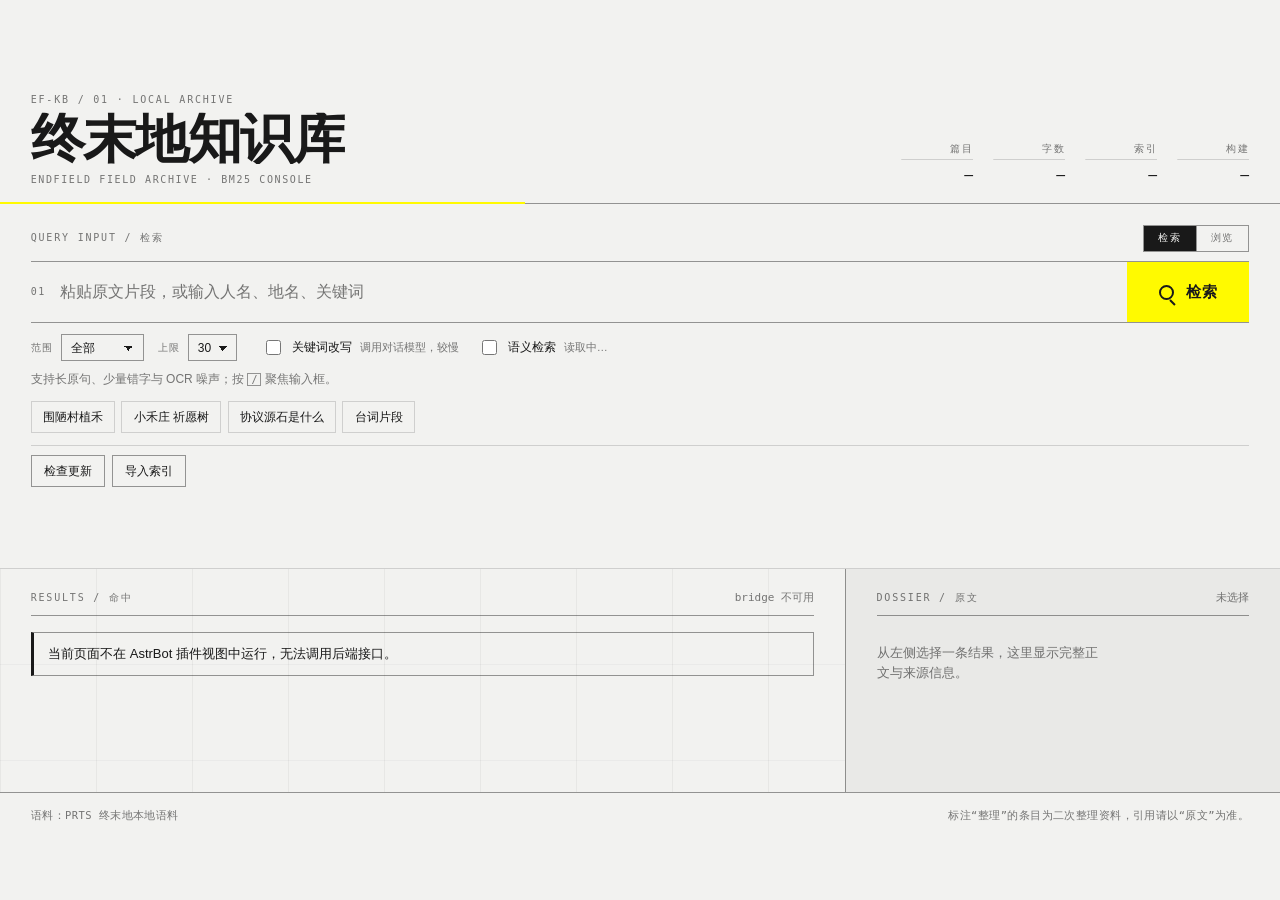
<file: views/kb-console/index.html>
<!doctype html>
<html lang="zh-CN" data-ark-theme="endfield" data-ark-depth="complex">
  <head>
    <meta charset="utf-8" />
    <meta name="viewport" content="width=device-width, initial-scale=1" />
    <title>终末地知识库</title>
    <link rel="stylesheet" href="./style.css" />
  </head>
  <body>
    <div class="ark-shell">
      <header class="ark-topbar">
        <div class="ark-brand">
          <p class="ark-code">EF-KB / 01 · LOCAL ARCHIVE</p>
          <h1 class="ark-title">终末地知识库</h1>
          <p class="ark-sub">ENDFIELD FIELD ARCHIVE · BM25 CONSOLE</p>
        </div>
        <dl class="ark-stats" id="stats" aria-label="索引统计">
          <div class="ark-stat">
            <dt>篇目</dt>
            <dd id="stat-docs">—</dd>
          </div>
          <div class="ark-stat">
            <dt>字数</dt>
            <dd id="stat-chars">—</dd>
          </div>
          <div class="ark-stat">
            <dt>索引</dt>
            <dd id="stat-size">—</dd>
          </div>
          <div class="ark-stat">
            <dt>构建</dt>
            <dd id="stat-built">—</dd>
          </div>
        </dl>
      </header>

      <section class="ark-query" aria-labelledby="query-label">
        <div class="ark-query-head">
          <p class="ark-kicker" id="query-label">QUERY INPUT / 检索</p>
          <div class="ark-mode" role="tablist" aria-label="检索或浏览">
            <button type="button" class="ark-mode-btn is-active" data-mode="search" role="tab" aria-selected="true">检索</button>
            <button type="button" class="ark-mode-btn" data-mode="browse" role="tab" aria-selected="false">浏览</button>
          </div>
        </div>
        <form class="ark-form" id="search-form" role="search">
          <label class="ark-input-wrap" for="q">
            <span class="ark-input-index" aria-hidden="true">01</span>
            <input
              id="q"
              name="q"
              type="search"
              autocomplete="off"
              spellcheck="false"
              placeholder="粘贴原文片段，或输入人名、地名、关键词"
              aria-describedby="query-hint"
            />
          </label>
          <button class="ark-submit" id="submit" type="submit">
            <span class="ark-submit-bar" aria-hidden="true"></span>
            检索
          </button>
        </form>
        <div class="ark-query-meta" id="query-meta">
          <div class="ark-filters" role="group" aria-label="检索范围与条数">
            <label class="ark-field">
              <span class="ark-field-label">范围</span>
              <select id="scope" name="scope">
                <option value="">全部</option>
                <option value="story">剧情原文</option>
                <option value="archive">中枢档案</option>
                <option value="wiki">整理资料</option>
                <option value="character">角色资料</option>
              </select>
            </label>
            <label class="ark-field">
              <span class="ark-field-label">上限</span>
              <select id="limit" name="limit">
                <option value="10">10</option>
                <option value="20">20</option>
                <option value="30" selected>30</option>
                <option value="50">50</option>
              </select>
            </label>
          </div>
          <div class="ark-toggles">
            <label class="ark-toggle">
              <input id="rewrite" type="checkbox" />
              <span>关键词改写</span>
              <span class="ark-toggle-note">调用对话模型，较慢</span>
            </label>
            <label class="ark-toggle">
              <input id="semantic" type="checkbox" />
              <span>语义检索</span>
              <span class="ark-toggle-note" id="semantic-note">读取中…</span>
            </label>
          </div>
        </div>
        <p class="ark-hint" id="query-hint">
          支持长原句、少量错字与 OCR 噪声；按 <kbd>/</kbd> 聚焦输入框。
        </p>
        <ul class="ark-examples" id="examples" aria-label="示例查询">
          <li><button type="button" data-q="围陋村植禾">围陋村植禾</button></li>
          <li><button type="button" data-q="小禾庄 祈愿树">小禾庄 祈愿树</button></li>
          <li><button type="button" data-q="协议源石是什么">协议源石是什么</button></li>
          <li><button type="button" data-q="哪儿有自己和自己道歉的">台词片段</button></li>
        </ul>
        <div class="ark-browse" id="browse-bar" hidden>
          <p class="ark-hint">按分类查看索引里已有的条目，点一条看完整正文。</p>
          <div class="ark-categories" id="categories" role="group" aria-label="资料分类"></div>
          <div class="ark-subfilters" id="subfilters" hidden></div>
        </div>
        <div class="ark-toolbar">
          <button type="button" class="ark-tool" id="check-update">检查更新</button>
          <button type="button" class="ark-tool" id="import-index">导入索引</button>
          <p class="ark-update-status" id="update-status" role="status" aria-live="polite"></p>
        </div>
      </section>

      <main class="ark-stage" id="stage">
        <section class="ark-results" aria-labelledby="results-label">
          <div class="ark-section-head">
            <p class="ark-kicker" id="results-label">RESULTS / 命中</p>
            <p class="ark-readout" id="readout" aria-live="polite">等待检索</p>
          </div>
          <div class="ark-list-wrap">
            <ol class="ark-list" id="list"></ol>
            <div class="ark-placeholder" id="placeholder">
              <p class="ark-placeholder-index" aria-hidden="true">02</p>
              <p>粘贴一段记得的原文，或输入专名与关键词。</p>
              <p class="ark-placeholder-note">
                整篇文档就是一个场景，命中后直接给出完整原文。
              </p>
            </div>
          </div>
          <nav class="ark-pager" id="pager" aria-label="结果分页" hidden>
            <button type="button" class="ark-pager-btn" id="pager-prev">上一页</button>
            <label class="ark-pager-jump">
              <input
                id="pager-input"
                class="ark-pager-input"
                type="number"
                min="1"
                step="1"
                inputmode="numeric"
                aria-label="跳转页码"
              />
              <span class="ark-pager-total" id="pager-total">/ 1</span>
            </label>
            <button type="button" class="ark-pager-btn" id="pager-next">下一页</button>
          </nav>
        </section>

        <aside class="ark-detail" id="detail" aria-labelledby="detail-label">
          <div class="ark-section-head">
            <p class="ark-kicker" id="detail-label">DOSSIER / 原文</p>
            <p class="ark-readout" id="detail-meta">未选择</p>
          </div>
          <div class="ark-detail-body" id="detail-body">
            <p class="ark-detail-empty">从左侧选择一条结果，这里显示完整正文与来源信息。</p>
          </div>
        </aside>
      </main>

      <footer class="ark-footbar">
        <p id="release">语料：PRTS 终末地本地语料</p>
        <p class="ark-foot-note">标注“整理”的条目为二次整理资料，引用请以“原文”为准。</p>
      </footer>
    </div>

    <dialog class="ark-dialog" id="import-dialog" aria-labelledby="import-title">
      <form class="ark-dialog-inner" id="import-form">
        <header class="ark-dialog-head">
          <div>
            <p class="ark-kicker">IMPORT / 导入</p>
            <h2 class="ark-dialog-title" id="import-title">导入索引</h2>
          </div>
          <button type="button" class="ark-dialog-close" id="import-close" aria-label="关闭">×</button>
        </header>

        <div class="ark-seg" role="tablist" aria-label="导入方式">
          <button type="button" role="tab" id="tab-file" data-mode="file" aria-selected="true">
            上传文件
          </button>
          <button type="button" role="tab" id="tab-url" data-mode="url" aria-selected="false">
            从链接导入
          </button>
        </div>

        <div class="ark-dialog-body">
          <div data-panel="file">
            <input id="import-file" type="file" accept=".zip,.gz,.sqlite3" />
            <p class="ark-hint">支持 .zip / .gz / .sqlite3，单文件不超过 100 MB。</p>
          </div>
          <div data-panel="url" hidden>
            <input
              id="import-url"
              type="url"
              inputmode="url"
              placeholder="https://github.com/.../endfield_kb-latest.sqlite3.zip"
            />
            <p class="ark-hint">支持 GitHub Release、ModelScope 直链（仅公网 https）；.zip / .gz / .sqlite3。</p>
          </div>
          <p class="ark-dialog-status" id="import-status" role="status"></p>
          <div class="ark-import-track" id="import-track" data-state="idle" aria-hidden="true">
            <span class="ark-import-fill"></span>
            <span class="ark-import-scan"></span>
          </div>
        </div>

        <footer class="ark-dialog-foot">
          <button type="button" class="ark-tool" id="import-cancel">取消</button>
          <button type="submit" class="ark-tool" data-tone="primary" id="import-submit">开始导入</button>
        </footer>
      </form>
    </dialog>

    <script type="module" src="./app.js"></script>
  </body>
</html>
</file>
<file: views/kb-console/style.css>
/* 终末地 · 本地知识库控制台
   family: endfield / depth: complex
   纸白 + 炭黑 + 信号黄；1px 规则线、切角、超大编号。 */

:root,
[data-ark-theme="endfield"] {
  --ark-ink: #191919;
  --ark-paper: #f2f2f0;
  --ark-signal: #fffa00;
  --ark-state: #00ffa2;
  --ark-rule: color-mix(in srgb, var(--ark-ink) 16%, transparent);
  --ark-rule-strong: color-mix(in srgb, var(--ark-ink) 44%, transparent);
  --ark-muted: color-mix(in srgb, var(--ark-ink) 58%, transparent);
  --ark-surface: color-mix(in srgb, var(--ark-ink) 4%, var(--ark-paper));
  --ark-surface-deep: color-mix(in srgb, var(--ark-ink) 8%, var(--ark-paper));
  --ark-grid-major: color-mix(in srgb, var(--ark-ink) 5%, transparent);
  --ark-grid-minor: color-mix(in srgb, var(--ark-ink) 3.5%, transparent);
  --ark-font-cjk: "Noto Sans SC", "Source Han Sans SC", "PingFang SC", sans-serif;
  --ark-font-display: "Arial Narrow", "Roboto Condensed", "DIN Condensed",
    var(--ark-font-cjk);
  --ark-font-mono: "IBM Plex Mono", "SFMono-Regular", Consolas, monospace;
  --ark-gutter: clamp(1rem, 2.4vw, 2.5rem);
  --ark-detail-w: clamp(320px, 34vw, 460px);
  --ark-ease: cubic-bezier(0.22, 0.8, 0.2, 1);
  --ark-ease-out: cubic-bezier(0.16, 1, 0.3, 1);
}

[data-theme="dark"] {
  --ark-ink: #f2f2f0;
  --ark-paper: #141414;
  --ark-rule: color-mix(in srgb, var(--ark-ink) 20%, transparent);
  --ark-rule-strong: color-mix(in srgb, var(--ark-ink) 48%, transparent);
  --ark-muted: color-mix(in srgb, var(--ark-ink) 62%, transparent);
  --ark-surface: color-mix(in srgb, var(--ark-ink) 7%, var(--ark-paper));
  --ark-surface-deep: color-mix(in srgb, var(--ark-ink) 13%, var(--ark-paper));
  --ark-grid-major: color-mix(in srgb, var(--ark-ink) 1.6%, transparent);
  --ark-grid-minor: color-mix(in srgb, var(--ark-ink) 1%, transparent);
}

* {
  box-sizing: border-box;
}

html,
body {
  margin: 0;
  min-block-size: 100%;
}

body {
  background: var(--ark-paper);
  color: var(--ark-ink);
  font-family: var(--ark-font-cjk);
  font-size: 15px;
  line-height: 1.55;
  -webkit-font-smoothing: antialiased;
}

.ark-shell {
  min-block-size: 100svh;
  display: grid;
  grid-template-columns: minmax(0, 1fr) var(--ark-detail-w);
  grid-template-rows: auto auto auto auto;
  background: var(--ark-paper);
}

/* ---------------------------------------------------------------- 顶部 */

.ark-topbar {
  grid-column: 1 / -1;
  display: flex;
  align-items: flex-end;
  justify-content: space-between;
  gap: 2rem;
  padding: clamp(1rem, 2.2vw, 2.4rem) var(--ark-gutter)
    clamp(0.8rem, 1.2vw, 1.2rem);
  border-block-end: 1px solid var(--ark-rule-strong);
  position: relative;
}

.ark-topbar::after {
  content: "";
  position: absolute;
  inset-inline: 0;
  inset-block-end: -1px;
  block-size: 2px;
  inline-size: 0;
  background: var(--ark-signal);
  animation: ark-wipe 900ms var(--ark-ease) 120ms forwards;
}

@keyframes ark-wipe {
  to {
    inline-size: 41%;
  }
}

.ark-code,
.ark-kicker {
  margin: 0;
  font-family: var(--ark-font-mono);
  font-size: 10px;
  letter-spacing: 0.18em;
  text-transform: uppercase;
  color: var(--ark-muted);
}

[hidden] {
  display: none !important;
}

.ark-query-head {
  display: flex;
  align-items: center;
  justify-content: space-between;
  gap: 1rem;
}

.ark-mode {
  display: inline-flex;
  border: 1px solid var(--ark-rule-strong);
}

.ark-mode-btn {
  appearance: none;
  border: 0;
  background: transparent;
  color: var(--ark-muted);
  font: 500 10px/1 var(--ark-font-mono);
  letter-spacing: 0.14em;
  text-transform: uppercase;
  padding: 0.48rem 0.9rem;
  cursor: pointer;
  transition: background-color 160ms var(--ark-ease), color 160ms var(--ark-ease);
}

.ark-mode-btn + .ark-mode-btn {
  border-inline-start: 1px solid var(--ark-rule-strong);
}

.ark-mode-btn:hover {
  color: var(--ark-ink);
}

.ark-mode-btn.is-active {
  background: var(--ark-ink);
  color: var(--ark-paper);
}

.ark-browse {
  margin-block-start: 0.7rem;
}

.ark-categories {
  display: flex;
  flex-wrap: wrap;
  gap: 0.5rem;
  margin-block-start: 0.55rem;
}

.ark-category {
  appearance: none;
  border: 1px solid var(--ark-rule-strong);
  background: transparent;
  color: var(--ark-ink);
  font: 500 12px/1 var(--ark-font-cjk);
  padding: 0.45rem 0.7rem;
  cursor: pointer;
  transition: background-color 160ms var(--ark-ease), border-color 160ms var(--ark-ease);
}

.ark-category:hover {
  border-color: var(--ark-ink);
}

.ark-category.is-active {
  background: var(--ark-signal);
  border-color: var(--ark-signal);
}

.ark-category:focus-visible,
.ark-mode-btn:focus-visible {
  outline: 2px solid var(--ark-signal);
  outline-offset: 2px;
}

.ark-subfilters {
  display: flex;
  align-items: center;
  flex-wrap: wrap;
  gap: 0.65rem 1.4rem;
  margin-block-start: 0.75rem;
  padding-block-start: 0.7rem;
  border-block-start: 1px dashed var(--ark-rule);
}

.ark-filter-group {
  display: flex;
  align-items: center;
  flex-wrap: wrap;
  gap: 0.45rem;
}

.ark-filter-label {
  font-family: var(--ark-font-mono);
  font-size: 10px;
  letter-spacing: 0.14em;
  text-transform: uppercase;
  color: var(--ark-muted);
}

.ark-filter-input,
.ark-filter-select {
  border: 1px solid var(--ark-rule-strong);
  background: var(--ark-paper);
  color: var(--ark-ink);
  font: 500 12px/1 var(--ark-font-cjk);
  padding: 0.45rem 0.6rem;
  min-inline-size: 9rem;
}

.ark-filter-input:focus-visible,
.ark-filter-select:focus-visible {
  outline: 2px solid var(--ark-signal);
  outline-offset: 2px;
}

.ark-title {
  margin: 0.35rem 0 0;
  font-family: var(--ark-font-cjk);
  font-size: clamp(2rem, 4.4vw, 3.4rem);
  font-weight: 700;
  letter-spacing: -0.03em;
  line-height: 0.94;
}

.ark-sub {
  margin: 0.5rem 0 0;
  font-family: var(--ark-font-mono);
  font-size: 10px;
  letter-spacing: 0.16em;
  text-transform: uppercase;
  color: var(--ark-muted);
}

.ark-stats {
  display: grid;
  grid-template-columns: repeat(4, minmax(4.5rem, auto));
  gap: 1.25rem;
  margin: 0;
  padding: 0;
  text-align: end;
}

.ark-stat dt {
  font-family: var(--ark-font-mono);
  font-size: 10px;
  letter-spacing: 0.16em;
  text-transform: uppercase;
  color: var(--ark-muted);
}

.ark-stat dd {
  margin: 0.15rem 0 0;
  font-family: var(--ark-font-mono);
  font-size: 15px;
  font-variant-numeric: tabular-nums;
  border-block-start: 1px solid var(--ark-rule);
  padding-block-start: 0.25rem;
}

/* ---------------------------------------------------------------- 查询 */

.ark-query {
  grid-column: 1 / -1;
  padding: clamp(1rem, 1.8vw, 1.3rem) var(--ark-gutter)
    clamp(0.85rem, 1.4vw, 1.1rem);
  border-block-end: 1px solid var(--ark-rule);
}

.ark-form {
  display: flex;
  gap: 0;
  margin-block-start: 0.6rem;
  border-block: 1px solid var(--ark-rule-strong);
}

.ark-input-wrap {
  flex: 1 1 auto;
  display: flex;
  align-items: center;
  gap: 0.9rem;
  min-inline-size: 0;
  padding: 0.35rem 0;
}

.ark-input-index {
  font-family: var(--ark-font-mono);
  font-size: 10px;
  letter-spacing: 0.14em;
  color: var(--ark-muted);
}

#q {
  flex: 1 1 auto;
  min-inline-size: 0;
  border: 0;
  background: transparent;
  color: inherit;
  font: 500 1rem/1.3 var(--ark-font-cjk);
  padding: 0.85rem 0;
}

#q::placeholder {
  color: var(--ark-muted);
}

#q:focus {
  outline: none;
}

#q::-webkit-search-cancel-button {
  filter: grayscale(1);
}

.ark-submit {
  position: relative;
  display: inline-flex;
  align-items: center;
  min-block-size: 46px;
  padding: 0.5rem 2rem;
  border: 0;
  background: var(--ark-signal);
  color: #191919;
  font: 700 0.95rem/1 var(--ark-font-cjk);
  letter-spacing: 0.04em;
  cursor: pointer;
  transition: transform 180ms var(--ark-ease), filter 180ms var(--ark-ease);
}

.ark-submit-bar {
  position: relative;
  inline-size: 15px;
  block-size: 15px;
  margin-inline-end: 0.75rem;
  border: 2px solid currentColor;
  border-radius: 50%;
  background: transparent;
  flex: none;
}

.ark-submit-bar::after {
  content: "";
  position: absolute;
  inset-inline-end: -5px;
  inset-block-end: -3px;
  inline-size: 7px;
  block-size: 2px;
  background: currentColor;
  transform: rotate(45deg);
  transform-origin: left center;
}

.ark-submit:hover {
  filter: brightness(0.94);
}

.ark-submit:active {
  transform: translateY(1px);
}

.ark-submit[disabled] {
  cursor: progress;
  filter: grayscale(0.35) brightness(0.9);
}

.ark-query-meta {
  display: flex;
  align-items: center;
  flex-wrap: wrap;
  gap: 0.9rem 1.6rem;
  margin-block-start: 0.7rem;
}

.ark-toggles {
  display: flex;
  align-items: center;
  flex-wrap: wrap;
  gap: 0.55rem 1.15rem;
}

.ark-filters {
  display: flex;
  align-items: center;
  flex-wrap: wrap;
  gap: 0.9rem;
}

.ark-field {
  display: inline-flex;
  align-items: center;
  gap: 0.45rem;
  font-family: var(--ark-font-mono);
  font-size: 10px;
  letter-spacing: 0.14em;
  text-transform: uppercase;
  color: var(--ark-muted);
}

.ark-field select {
  appearance: none;
  border: 1px solid var(--ark-rule-strong);
  background-color: var(--ark-paper);
  color: var(--ark-ink);
  font: 500 12px/1 var(--ark-font-cjk);
  letter-spacing: 0;
  padding: 0.42rem 1.5rem 0.42rem 0.55rem;
  cursor: pointer;
  background-image: linear-gradient(45deg, transparent 50%, currentColor 50%),
    linear-gradient(135deg, currentColor 50%, transparent 50%);
  background-position: calc(100% - 0.82rem) 54%, calc(100% - 0.57rem) 54%;
  background-size: 5px 5px;
  background-repeat: no-repeat;
  transition: border-color 160ms var(--ark-ease);
}

.ark-field select:hover {
  border-color: var(--ark-ink);
}

.ark-field select:focus-visible {
  outline: 2px solid var(--ark-signal);
  outline-offset: 2px;
}

.ark-hint {
  margin: 0.55rem 0 0;
  font-size: 12px;
  color: var(--ark-muted);
}

.ark-hint kbd {
  font-family: var(--ark-font-mono);
  font-size: 10px;
  border: 1px solid var(--ark-rule-strong);
  padding: 0 0.3em;
}

.ark-toggle {
  display: inline-flex;
  align-items: center;
  gap: 0.5rem;
  font-size: 12px;
  white-space: nowrap;
  cursor: pointer;
}

.ark-toggle input {
  inline-size: 15px;
  block-size: 15px;
  accent-color: #191919;
}

.ark-toggle-note {
  color: var(--ark-muted);
  font-size: 11px;
}

.ark-examples {
  display: flex;
  flex-wrap: wrap;
  gap: 0.4rem;
  margin: clamp(0.6rem, 1vw, 0.85rem) 0 0;
  padding: 0;
  list-style: none;
}

.ark-examples button {
  border: 1px solid var(--ark-rule);
  background: transparent;
  color: inherit;
  font: 400 12px/1 var(--ark-font-cjk);
  padding: 0.5rem 0.7rem;
  min-block-size: 32px;
  cursor: pointer;
  transition: border-color 160ms, background 160ms;
}

.ark-examples button:hover {
  border-color: var(--ark-rule-strong);
  background: var(--ark-surface);
}

.ark-toolbar {
  display: flex;
  align-items: center;
  flex-wrap: wrap;
  gap: 0.45rem;
  margin-block-start: clamp(0.55rem, 0.9vw, 0.9rem);
  padding-block-start: clamp(0.45rem, 0.7vw, 0.7rem);
  border-block-start: 1px solid var(--ark-rule);
}

.ark-tool {
  border: 1px solid var(--ark-rule-strong);
  background: transparent;
  color: inherit;
  font: 400 12px/1 var(--ark-font-cjk);
  padding: 0.5rem 0.75rem;
  min-block-size: 32px;
  cursor: pointer;
  transition:
    background 160ms var(--ark-ease),
    border-color 160ms var(--ark-ease);
}

.ark-tool:hover {
  background: var(--ark-surface);
}

.ark-tool:disabled {
  cursor: progress;
  opacity: 0.6;
}

.ark-tool[data-tone="primary"] {
  background: var(--ark-signal);
  border-color: #191919;
  color: #191919;
  font-weight: 600;
}

.ark-update-status {
  margin: 0 0 0 auto;
  font-size: 12px;
  color: var(--ark-muted);
  min-block-size: 1em;
}

/* ---------------------------------------------------------------- 舞台 */

.ark-stage {
  grid-column: 1 / -1;
  display: grid;
  grid-template-columns: minmax(0, 1fr) var(--ark-detail-w);
  background-image:
    linear-gradient(90deg, var(--ark-grid-major) 1px, transparent 1px),
    linear-gradient(0deg, var(--ark-grid-minor) 1px, transparent 1px);
  background-size: 6rem 6rem;
}

.ark-results {
  min-inline-size: 0;
  padding: 1.25rem var(--ark-gutter) 2rem;
  position: relative;
}

.ark-list-wrap {
  min-block-size: 0;
}

.ark-section-head {
  display: flex;
  align-items: baseline;
  justify-content: space-between;
  gap: 1rem;
  padding-block-end: 0.55rem;
  border-block-end: 1px solid var(--ark-rule-strong);
}

.ark-readout {
  margin: 0;
  font-family: var(--ark-font-mono);
  font-size: 11px;
  font-variant-numeric: tabular-nums;
  color: var(--ark-muted);
  text-align: end;
}

.ark-list {
  margin: 0;
  padding: 0;
  list-style: none;
}

.ark-results:has(.ark-pager:not([hidden])) .ark-list {
  padding-block-end: 1.25rem;
}

.ark-pager {
  display: flex;
  align-items: center;
  justify-content: center;
  gap: 1rem;
  margin-block-start: 0.75rem;
  padding-block-start: 0.65rem;
  border-block-start: 1px solid var(--ark-rule-strong);
}

.ark-pager[hidden] {
  display: none;
}

.ark-pager-btn {
  border: 1px solid var(--ark-rule-strong);
  background: transparent;
  color: var(--ark-ink);
  font: 400 12px/1 var(--ark-font-cjk);
  padding: 0.45rem 0.9rem;
  cursor: pointer;
  transition:
    background 160ms var(--ark-ease),
    border-color 160ms var(--ark-ease);
}

.ark-pager-btn:hover:not(:disabled) {
  background: var(--ark-surface);
  border-color: var(--ark-ink);
}

.ark-pager-btn:disabled {
  color: var(--ark-muted);
  cursor: not-allowed;
  opacity: 0.5;
}

.ark-pager-btn:focus-visible {
  outline: 2px solid var(--ark-signal);
  outline-offset: 2px;
}

.ark-pager-status {
  margin: 0;
  font-family: var(--ark-font-mono);
  font-size: 11px;
  letter-spacing: 0.12em;
  font-variant-numeric: tabular-nums;
  color: var(--ark-muted);
}

.ark-pager-jump {
  display: inline-flex;
  align-items: center;
  gap: 0.4rem;
  font-family: var(--ark-font-mono);
  font-size: 11px;
  font-variant-numeric: tabular-nums;
  color: var(--ark-muted);
}

.ark-pager-input {
  inline-size: 5.5em;
  border: 1px solid var(--ark-rule-strong);
  background: var(--ark-paper);
  color: var(--ark-ink);
  font: 400 12px/1 var(--ark-font-mono);
  text-align: center;
  padding: 0.4rem 0.35rem;
  appearance: textfield;
}

.ark-pager-input:focus-visible {
  outline: 2px solid var(--ark-signal);
  outline-offset: 2px;
}

.ark-pager-total {
  letter-spacing: 0.08em;
}

.ark-item {
  border-block-end: 1px solid var(--ark-rule);
  animation: ark-reveal 520ms var(--ark-ease) both;
  animation-delay: calc(var(--i, 0) * 45ms);
}

@keyframes ark-reveal {
  from {
    clip-path: inset(0 100% 0 0);
    opacity: 0.2;
    transform: translateX(-10px);
  }
  to {
    clip-path: inset(0);
    opacity: 1;
    transform: none;
  }
}

.ark-item-button {
  display: grid;
  grid-template-columns: 2.5rem minmax(0, 1fr);
  gap: 0.75rem;
  inline-size: 100%;
  border: 0;
  background: transparent;
  color: inherit;
  text-align: start;
  padding: 0.95rem 0.5rem 0.95rem 0;
  cursor: pointer;
  position: relative;
  transition: background 160ms var(--ark-ease);
}

.ark-item-button::before {
  content: "";
  position: absolute;
  inset-block: 0;
  inset-inline-start: 0;
  inline-size: 3px;
  background: var(--ark-signal);
  transform: scaleY(0);
  transform-origin: top;
  transition: transform 220ms var(--ark-ease);
}

.ark-item[data-active="true"] .ark-item-button::before {
  transform: scaleY(1);
}

.ark-item-button:hover {
  background: var(--ark-surface);
}

.ark-item-index {
  font-family: var(--ark-font-mono);
  font-size: 12px;
  color: var(--ark-muted);
  padding-block-start: 0.2rem;
  font-variant-numeric: tabular-nums;
}

.ark-item-head {
  display: flex;
  align-items: center;
  gap: 0.6rem;
  flex-wrap: wrap;
}

.ark-item-title {
  font-size: 1.02rem;
  font-weight: 600;
  letter-spacing: -0.01em;
}

.ark-badge {
  font-family: var(--ark-font-mono);
  font-size: 9px;
  letter-spacing: 0.12em;
  text-transform: uppercase;
  padding: 0.15rem 0.4rem;
  border: 1px solid var(--ark-rule-strong);
  color: var(--ark-muted);
  white-space: nowrap;
}

.ark-badge[data-kind="original_story"] {
  border-color: var(--ark-ink);
  color: var(--ark-ink);
}

.ark-badge[data-kind="整理"],
.ark-badge[data-kind="wiki"] {
  border-style: dashed;
}

.ark-item-coll {
  font-size: 11px;
  color: var(--ark-muted);
}

.ark-item-snippet {
  margin: 0.35rem 0 0;
  font-size: 13px;
  color: var(--ark-muted);
  display: -webkit-box;
  -webkit-line-clamp: 2;
  -webkit-box-orient: vertical;
  overflow: hidden;
}

.ark-placeholder {
  padding: 3rem 0 0;
  color: var(--ark-muted);
}

.ark-placeholder-index {
  font-family: var(--ark-font-display);
  font-size: clamp(4rem, 11vw, 8rem);
  line-height: 0.8;
  letter-spacing: -0.04em;
  color: color-mix(in srgb, var(--ark-ink) 12%, transparent);
  margin: 0 0 1rem;
}

.ark-placeholder p {
  margin: 0.2rem 0;
  max-inline-size: 34ch;
}

.ark-placeholder-note {
  font-size: 12px;
}

/* ---------------------------------------------------------------- 详情 */

.ark-detail {
  min-inline-size: 0;
  border-inline-start: 1px solid var(--ark-rule-strong);
  padding: 1.25rem var(--ark-gutter) 2rem;
  background: var(--ark-surface);
}

.ark-detail-body {
  padding-block-start: 0.9rem;
}

.ark-detail-empty {
  color: var(--ark-muted);
  font-size: 13px;
  max-inline-size: 32ch;
}

.ark-detail-title {
  margin: 0;
  font-size: 1.15rem;
  line-height: 1.35;
  letter-spacing: -0.01em;
}

.ark-detail-facts {
  display: flex;
  flex-wrap: wrap;
  gap: 0.35rem 0.9rem;
  margin: 0.55rem 0 0.9rem;
  padding: 0.5rem 0;
  border-block: 1px solid var(--ark-rule);
  font-family: var(--ark-font-mono);
  font-size: 10.5px;
  color: var(--ark-muted);
  font-variant-numeric: tabular-nums;
}

.ark-body {
  margin: 0;
  white-space: pre-wrap;
  word-break: break-word;
  font-family: var(--ark-font-cjk);
  font-size: 13.5px;
  line-height: 1.85;
}

/* ---------------------------------------------------------------- 底栏 */

.ark-footbar {
  grid-column: 1 / -1;
  display: flex;
  justify-content: space-between;
  gap: 1rem;
  flex-wrap: wrap;
  padding: 0.85rem var(--ark-gutter);
  border-block-start: 1px solid var(--ark-rule-strong);
  font-family: var(--ark-font-mono);
  font-size: 10.5px;
  letter-spacing: 0.04em;
  color: var(--ark-muted);
}

.ark-footbar p {
  margin: 0;
}

/* ---------------------------------------------------------------- 状态 */

.ark-skeleton {
  block-size: 3.5rem;
  margin-block: 0.6rem;
  background: linear-gradient(
    90deg,
    var(--ark-surface) 0%,
    var(--ark-surface-deep) 50%,
    var(--ark-surface) 100%
  );
  background-size: 200% 100%;
  animation: ark-sweep 1.2s linear infinite;
}

@keyframes ark-sweep {
  to {
    background-position: -200% 0;
  }
}

.ark-empty {
  padding: 2.5rem 0;
  color: var(--ark-muted);
  font-size: 13px;
}

.ark-error {
  margin-block-start: 1rem;
  border: 1px solid var(--ark-rule-strong);
  border-inline-start: 3px solid var(--ark-ink);
  padding: 0.7rem 0.9rem;
  font-size: 13px;
}

/* ---------------------------------------------------------------- 可达性 */

:focus-visible {
  outline: 2px solid var(--ark-signal);
  outline-offset: 2px;
}

.ark-submit:focus-visible,
.ark-examples button:focus-visible {
  outline-offset: 3px;
}

@media (prefers-reduced-motion: reduce) {
  *,
  *::before,
  *::after {
    animation-duration: 1ms !important;
    animation-iteration-count: 1 !important;
    transition-duration: 1ms !important;
  }

  .ark-topbar::after {
    inline-size: 41%;
  }
}

/* ---------------------------------------------------------------- 竖屏 */

/* 窗口不高时进一步收掉非必要行，把高度让给结果列表 */
@media (max-height: 760px) {
  .ark-sub {
    display: none;
  }

  .ark-hint {
    display: none;
  }

  .ark-examples {
    flex-wrap: nowrap;
    overflow-x: auto;
    padding-block-end: 2px;
    scrollbar-width: none;
  }

  .ark-examples::-webkit-scrollbar {
    display: none;
  }

  .ark-examples button {
    white-space: nowrap;
  }
}

@media (max-height: 650px) {
  .ark-stats {
    display: none;
  }

  .ark-submit {
    min-block-size: 42px;
    padding: 0.4rem 1.4rem;
  }
}

@media (max-width: 860px), (orientation: portrait) {
  .ark-shell {
    grid-template-columns: minmax(0, 1fr);
  }

  .ark-pager {
    margin-block-start: 0.5rem;
  }

  .ark-topbar {
    flex-direction: column;
    align-items: flex-start;
    gap: 1.1rem;
  }

  .ark-stats {
    grid-template-columns: repeat(4, minmax(0, 1fr));
    inline-size: 100%;
    text-align: start;
    gap: 0.75rem;
  }

  .ark-stage {
    grid-template-columns: minmax(0, 1fr);
  }

  .ark-detail {
    border-inline-start: 0;
    border-block-start: 1px solid var(--ark-rule-strong);
    max-block-size: none;
  }

  .ark-query-meta {
    flex-direction: column;
    align-items: flex-start;
    gap: 0.5rem;
  }

  .ark-form {
    flex-direction: row;
    align-items: stretch;
    gap: 0.5rem;
    border-block: 0;
    margin-block-start: 0.75rem;
  }

  .ark-input-wrap {
    border: 1px solid var(--ark-rule-strong);
    padding-inline: 0.6rem;
    background: var(--ark-paper);
  }

  #q {
    padding-block: 0.42rem;
    font-size: 0.95rem;
  }

  .ark-form::after {
    display: none;
  }

  .ark-submit {
    flex: 0 0 auto;
    justify-content: center;
    min-block-size: auto;
    padding-inline: 0.9rem;
    font-size: 0.9rem;
  }

  .ark-examples button {
    min-block-size: 38px;
  }

  .ark-pager {
    padding-block-end: max(0.7rem, env(safe-area-inset-bottom));
  }

  .ark-pager-btn {
    min-block-size: 40px;
    padding: 0.6rem 1.1rem;
    font-size: 13px;
  }

  .ark-detail {
    scroll-margin-block-start: 0.5rem;
  }
}

@media (max-width: 520px) {
  .ark-topbar {
    padding-block: 0.8rem 0.7rem;
  }

  .ark-title {
    font-size: clamp(1.55rem, 7.5vw, 2rem);
  }

  .ark-stats {
    display: none;
  }

  .ark-query {
    padding-block: 0.9rem;
  }

  .ark-field select {
    font-size: 12px;
  }

  .ark-hint {
    display: none;
  }

  .ark-examples {
    flex-wrap: nowrap;
    overflow-x: auto;
    scrollbar-width: none;
  }

  .ark-examples::-webkit-scrollbar {
    display: none;
  }

  .ark-examples button {
    white-space: nowrap;
  }

  .ark-footbar {
    display: none;
  }
}

/* ---------------------------------------------------------------- 动效编排 */

.ark-brand > * {
  animation: ark-rise 760ms var(--ark-ease-out) both;
}

.ark-brand > :nth-child(1) {
  animation-delay: 40ms;
}

.ark-brand > :nth-child(2) {
  animation-delay: 120ms;
}

.ark-brand > :nth-child(3) {
  animation-delay: 200ms;
}

@keyframes ark-rise {
  from {
    opacity: 0;
    transform: translateY(12px);
    clip-path: inset(0 0 100% 0);
  }
  to {
    opacity: 1;
    transform: none;
    clip-path: inset(0);
  }
}

.ark-stat {
  animation: ark-rise 640ms var(--ark-ease-out) both;
}

.ark-stat:nth-child(1) {
  animation-delay: 220ms;
}

.ark-stat:nth-child(2) {
  animation-delay: 280ms;
}

.ark-stat:nth-child(3) {
  animation-delay: 340ms;
}

.ark-stat:nth-child(4) {
  animation-delay: 400ms;
}

.ark-query {
  animation: ark-fade-up 720ms var(--ark-ease-out) 260ms both;
}

@keyframes ark-fade-up {
  from {
    opacity: 0;
    transform: translateY(10px);
  }
  to {
    opacity: 1;
    transform: none;
  }
}

/* 顶部信号块：随黄线滑到端点，然后进入呼吸循环 */
.ark-topbar::before {
  content: "";
  position: absolute;
  inset-block-end: -1px;
  inset-inline-start: 0;
  inline-size: 16px;
  block-size: 2px;
  background: var(--ark-signal);
  animation:
    ark-edge-run 900ms var(--ark-ease-out) 120ms forwards,
    ark-breathe 2.4s ease-in-out 1.15s infinite;
}

@keyframes ark-edge-run {
  to {
    inset-inline-start: calc(41% - 16px);
  }
}

@keyframes ark-breathe {
  0%,
  100% {
    opacity: 1;
  }
  50% {
    opacity: 0.25;
  }
}

/* 输入框聚焦：信号色下划线自左展开 */
.ark-form {
  position: relative;
}

.ark-form::after {
  content: "";
  position: absolute;
  inset-block-end: -1px;
  inset-inline-start: 0;
  block-size: 2px;
  inline-size: 0;
  background: var(--ark-signal);
  transition: inline-size 380ms var(--ark-ease-out);
}

.ark-form:focus-within::after {
  inline-size: 100%;
}

/* 示例 chip：黄色自下擦入 */
.ark-examples button {
  position: relative;
  overflow: hidden;
}

.ark-examples button::after {
  content: "";
  position: absolute;
  inset: 0;
  background: var(--ark-signal);
  opacity: 0.16;
  transform: translateY(101%);
  transition: transform 280ms var(--ark-ease-out);
  pointer-events: none;
}

.ark-examples button:hover::after {
  transform: none;
}

.ark-examples button:active {
  transform: translateY(1px);
}

/* 提交按钮：信号条轻微前推 */
.ark-submit-bar {
  transition: transform 240ms var(--ark-ease-out);
}

.ark-submit:hover .ark-submit-bar {
  transform: translateX(2px);
}

.ark-submit[aria-busy="true"] .ark-submit-bar {
  animation: ark-breathe 1.2s ease-in-out infinite;
}

/* 结果条目：方向性擦入取代纯灰底 */
.ark-item {
  animation-duration: 560ms;
  animation-timing-function: var(--ark-ease-out);
}

.ark-item-button::after {
  content: "";
  position: absolute;
  inset: 0;
  background: var(--ark-signal);
  opacity: 0.1;
  clip-path: inset(0 100% 0 0);
  transition: clip-path 320ms var(--ark-ease-out);
  pointer-events: none;
}

.ark-item-button:hover {
  background: transparent;
}

.ark-item-button:hover::after {
  clip-path: inset(0);
}

.ark-item-button:hover .ark-item-index {
  color: var(--ark-ink);
}

/* 选中项：序号变成信号色方块，作为比颜色更强的状态线索 */
.ark-item-index {
  display: inline-flex;
  align-items: center;
  justify-content: center;
  inline-size: 1.7rem;
  block-size: 1.7rem;
  padding-block-start: 0;
  line-height: 1;
  border: 1px solid transparent;
  transition:
    background 260ms var(--ark-ease-out),
    color 260ms var(--ark-ease-out),
    border-color 260ms var(--ark-ease-out);
}

.ark-item[data-active="true"] .ark-item-index {
  background: var(--ark-signal);
  border-color: #191919;
  color: #191919;
  font-weight: 600;
}

/* 示例 chip：左侧黄色刻度滑入 */
.ark-examples button::before {
  content: "";
  position: absolute;
  inset-block: 6px;
  inset-inline-start: 0;
  inline-size: 2px;
  background: var(--ark-signal);
  transform: scaleY(0);
  transform-origin: top;
  transition: transform 240ms var(--ark-ease-out);
  z-index: 1;
}

.ark-examples button:hover::before,
.ark-examples button:focus-visible::before {
  transform: scaleY(1);
}

.ark-item-title {
  background: linear-gradient(var(--ark-signal), var(--ark-signal)) left bottom /
    0% 2px no-repeat;
  transition: background-size 420ms var(--ark-ease-out);
}

.ark-item[data-active="true"] .ark-item-title {
  background-size: 100% 2px;
}

.ark-item[data-active="true"] .ark-item-button::before {
  transition: transform 300ms var(--ark-ease-out);
}

/* 每次查询：结果区自上而下扫一条信号线 */
.ark-results {
  position: relative;
}

.ark-results::after {
  content: "";
  position: absolute;
  inset-inline: var(--ark-gutter);
  inset-block-start: 0;
  block-size: 1px;
  background: linear-gradient(
    90deg,
    transparent,
    var(--ark-signal) 18%,
    var(--ark-signal) 72%,
    transparent
  );
  opacity: 0;
  pointer-events: none;
}

.ark-results.is-scanning::after {
  animation: ark-sweep-down 620ms var(--ark-ease-out) both;
}

@keyframes ark-sweep-down {
  0% {
    opacity: 0;
    transform: translateY(0);
  }
  18% {
    opacity: 0.9;
  }
  100% {
    opacity: 0;
    transform: translateY(42vh);
  }
}

/* 详情换页：掩码上升 + 事实条错峰 */
.ark-detail-body.is-entering {
  animation: ark-detail-in 480ms var(--ark-ease-out) both;
}

@keyframes ark-detail-in {
  from {
    opacity: 0;
    transform: translateY(10px);
    clip-path: inset(0 0 100% 0);
  }
  to {
    opacity: 1;
    transform: none;
    clip-path: inset(0);
  }
}

/* 出处：默认折叠，展开是资料来源 id */
.ark-refs {
  /* 紧贴 facts 的下边框，避免出现两条平行线 */
  margin-block: -0.9rem 0;
  border-block-start: 0;
  padding-block-start: 0.55rem;
}

.ark-refs summary {
  display: inline-flex;
  align-items: center;
  gap: 0.45rem;
  cursor: pointer;
  list-style: none;
  font-family: var(--ark-font-mono);
  font-size: 10.5px;
  letter-spacing: 0.12em;
  text-transform: uppercase;
  color: var(--ark-muted);
}

.ark-refs summary::-webkit-details-marker {
  display: none;
}

.ark-refs summary::before {
  content: "+";
  font-size: 12px;
  color: var(--ark-ink);
}

.ark-refs[open] summary::before {
  content: "−";
}

.ark-refs ul {
  list-style: none;
  margin: 0.5rem 0 0;
  padding: 0;
  display: flex;
  flex-wrap: wrap;
  gap: 0.35rem;
}

.ark-refs code {
  display: inline-block;
  padding: 0.12rem 0.35rem;
  border: 1px solid var(--ark-rule);
  font-family: var(--ark-font-mono);
  font-size: 10.5px;
  color: var(--ark-muted);
}

/* 有出处块时，正文与它留一点距离 */
.ark-refs + .ark-body {
  margin-block-start: 0.7rem;
}

/* 详情滚动条收细 */.ark-detail-body::-webkit-scrollbar {
  inline-size: 6px;
}

.ark-detail-body::-webkit-scrollbar-thumb {
  background: var(--ark-rule-strong);
}

.ark-detail-body::-webkit-scrollbar-track {
  background: transparent;
}

/* ---------------------------------------------------------------- 导入弹窗 */

.ark-dialog {
  inline-size: min(36rem, calc(100vw - 2rem));
  padding: 0;
  border: 1px solid var(--ark-rule-strong);
  background: var(--ark-paper);
  color: var(--ark-ink);
  animation: ark-dialog-pop 260ms var(--ark-ease-out) both;
}

.ark-dialog[data-state="closing"] {
  animation: ark-dialog-out 180ms var(--ark-ease) both;
}

.ark-dialog::backdrop {
  background: rgb(0 0 0 / 0.5);
  animation: ark-dialog-veil 220ms var(--ark-ease) both;
}

.ark-dialog[data-state="closing"]::backdrop {
  animation: ark-dialog-veil-out 160ms var(--ark-ease) both;
}

@keyframes ark-dialog-pop {
  from {
    opacity: 0;
    transform: translateY(12px) scale(0.97);
  }
  to {
    opacity: 1;
    transform: none;
  }
}

@keyframes ark-dialog-out {
  from {
    opacity: 1;
    transform: none;
  }
  to {
    opacity: 0;
    transform: translateY(8px) scale(0.98);
  }
}

@keyframes ark-dialog-veil {
  from {
    opacity: 0;
  }
  to {
    opacity: 1;
  }
}

@keyframes ark-dialog-veil-out {
  from {
    opacity: 1;
  }
  to {
    opacity: 0;
  }
}

.ark-dialog-inner {
  display: grid;
  gap: 0.9rem;
  padding: 1.15rem 1.25rem 1.25rem;
}

.ark-dialog-head {
  display: flex;
  align-items: flex-start;
  justify-content: space-between;
  gap: 1rem;
}

.ark-dialog-title {
  margin: 0.3rem 0 0;
  font-size: 1.35rem;
  letter-spacing: -0.01em;
}

.ark-dialog-close {
  border: 0;
  background: transparent;
  color: var(--ark-muted);
  font-size: 1.5rem;
  line-height: 1;
  cursor: pointer;
  padding: 0.1rem 0.35rem;
}

.ark-dialog-close:hover {
  color: var(--ark-ink);
}

.ark-seg {
  position: relative;
  display: grid;
  grid-template-columns: 1fr 1fr;
  border: 1px solid var(--ark-rule-strong);
  isolation: isolate;
}

.ark-seg::before {
  content: "";
  position: absolute;
  inset: 0 auto 0 0;
  inline-size: 50%;
  background: var(--ark-ink);
  transform: translateX(0);
  transition: transform 220ms var(--ark-ease-out);
  z-index: -1;
}

.ark-seg[data-mode="url"]::before {
  transform: translateX(100%);
}

.ark-seg button {
  border: 0;
  background: transparent;
  color: var(--ark-muted);
  font: 500 12px/1 var(--ark-font-cjk);
  padding: 0.65rem 0.5rem;
  cursor: pointer;
  transition: color 180ms var(--ark-ease);
}

.ark-seg button[aria-selected="true"] {
  background: transparent;
  color: var(--ark-paper);
}

.ark-dialog-body {
  display: grid;
  gap: 0.5rem;
}

.ark-panel-in {
  animation: ark-panel-in 200ms var(--ark-ease-out) both;
}

@keyframes ark-panel-in {
  from {
    opacity: 0;
    transform: translateY(4px);
  }
  to {
    opacity: 1;
    transform: none;
  }
}

.ark-dialog-body input[type="file"],
.ark-dialog-body input[type="url"] {
  inline-size: 100%;
  border: 1px solid var(--ark-rule-strong);
  background: transparent;
  color: inherit;
  font: 13px/1.4 var(--ark-font-mono);
  padding: 0.6rem;
}

.ark-dialog-body input[type="file"]::file-selector-button {
  margin-inline-end: 0.6rem;
  border: 1px solid var(--ark-rule-strong);
  background: var(--ark-surface);
  color: inherit;
  font: 12px/1 var(--ark-font-cjk);
  padding: 0.4rem 0.6rem;
  cursor: pointer;
}

.ark-dialog-status {
  margin: 0;
  min-block-size: 1.2em;
  font-size: 12px;
  color: var(--ark-muted);
}

/* 导入进度条：忙碌时扫描，完成时从左填满 */
.ark-import-track {
  position: relative;
  block-size: 4px;
  margin-block-start: 0.3rem;
  background: color-mix(in srgb, var(--ark-ink) 12%, transparent);
  overflow: hidden;
  opacity: 0;
  transition: opacity 180ms var(--ark-ease);
}

.ark-import-track[data-state="busy"],
.ark-import-track[data-state="done"] {
  opacity: 1;
}

.ark-import-fill,
.ark-import-scan {
  position: absolute;
  inset-block: 0;
  inline-size: 0;
}

.ark-import-track[data-state="busy"] {
  background-image: repeating-linear-gradient(
    90deg,
    color-mix(in srgb, var(--ark-ink) 32%, transparent) 0 8px,
    transparent 8px 16px
  );
  background-size: 16px 100%;
  animation: ark-import-stripe 700ms linear infinite;
}

.ark-import-track[data-state="busy"] .ark-import-scan {
  inline-size: 40%;
  background: var(--ark-signal);
  opacity: 0.85;
  animation: ark-import-scan 1.1s linear infinite;
}

.ark-import-track[data-state="done"] .ark-import-fill {
  inline-size: 100%;
  background: var(--ark-ink);
  transform-origin: left center;
  animation: ark-import-done 420ms var(--ark-ease-out) both;
}

@keyframes ark-import-stripe {
  to {
    background-position: 16px 0;
  }
}

@keyframes ark-import-scan {
  from {
    transform: translateX(-45%);
  }
  to {
    transform: translateX(260%);
  }
}

@keyframes ark-import-done {
  from {
    transform: scaleX(0);
  }
  to {
    transform: scaleX(1);
  }
}

.ark-dialog-foot {
  display: flex;
  justify-content: flex-end;
  gap: 0.5rem;
}
</file>
